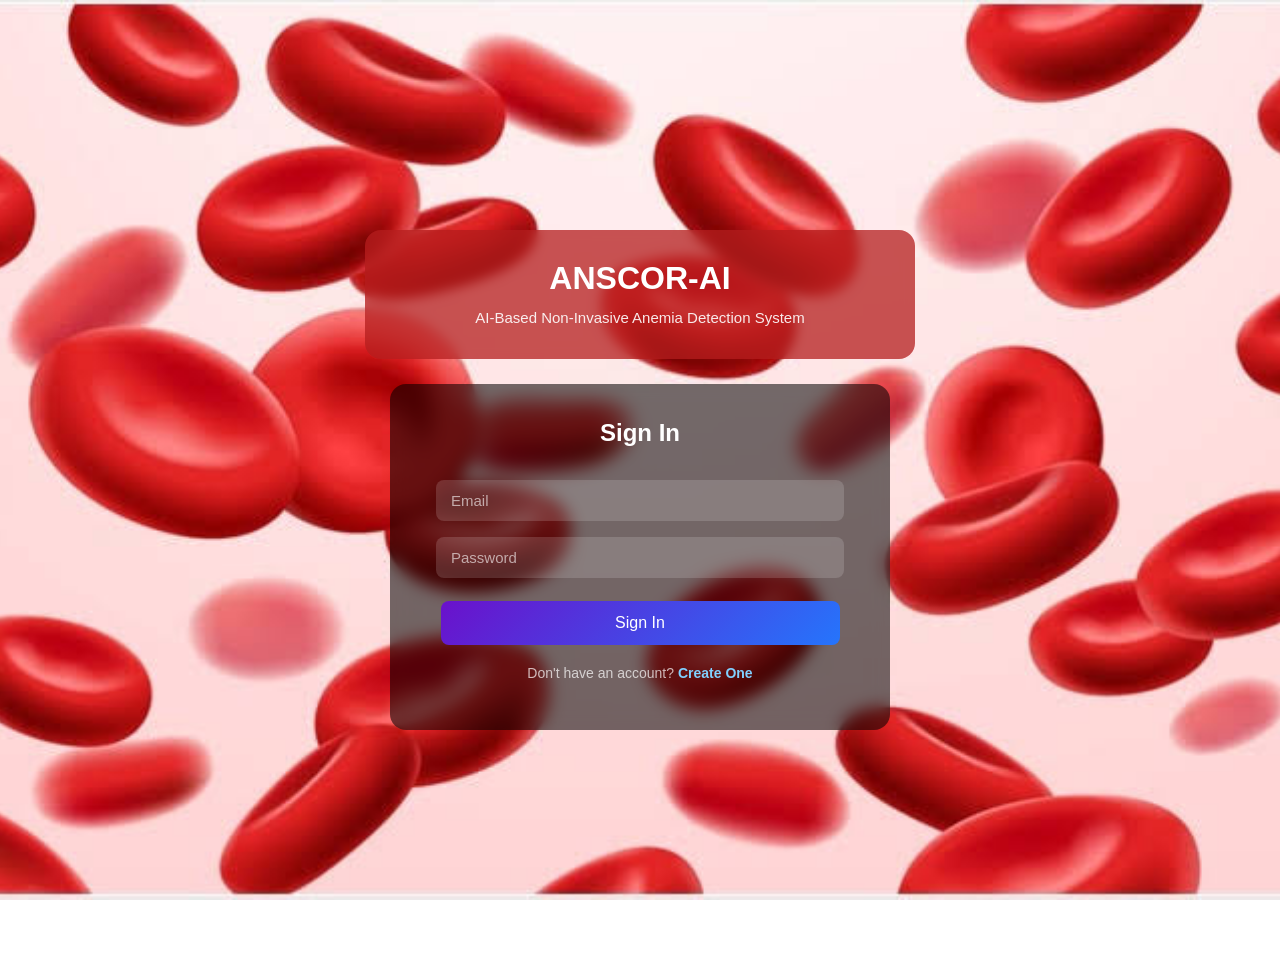
<file: index.html>
<!DOCTYPE html>
<html lang="en">

<head>

    <meta charset="UTF-8">

    <meta
        name="viewport"
        content="width=device-width, initial-scale=1.0"
    >

    <title>
        ANSCOR-AI Login
    </title>

    <link
        rel="stylesheet"
        href="style.css"
    >

</head>

<body class="auth-page">

    <!-- BRAND HEADER -->

    <div class="brand-box">

        <h1>ANSCOR-AI</h1>

        <p>
            AI-Based Non-Invasive
            Anemia Detection System
        </p>

    </div>


    <!-- SIGN IN FORM -->

    <div class="form-container">

        <h2>Sign In</h2>

        <!-- EMAIL -->

        <input
            id="email"
            type="email"
            placeholder="Email"
        >

        <!-- PASSWORD -->

        <input
            id="password"
            type="password"
            placeholder="Password"
        >

        <!-- LOGIN BUTTON -->

        <button onclick="login()">

            Sign In

        </button>

        <!-- SIGNUP LINK -->

        <p class="bottom-text">

            Don't have an account?

            <a href="signup.html">

                Create One

            </a>

        </p>

    </div>

    <script src="script.js"></script>

</body>

</html>
</file>
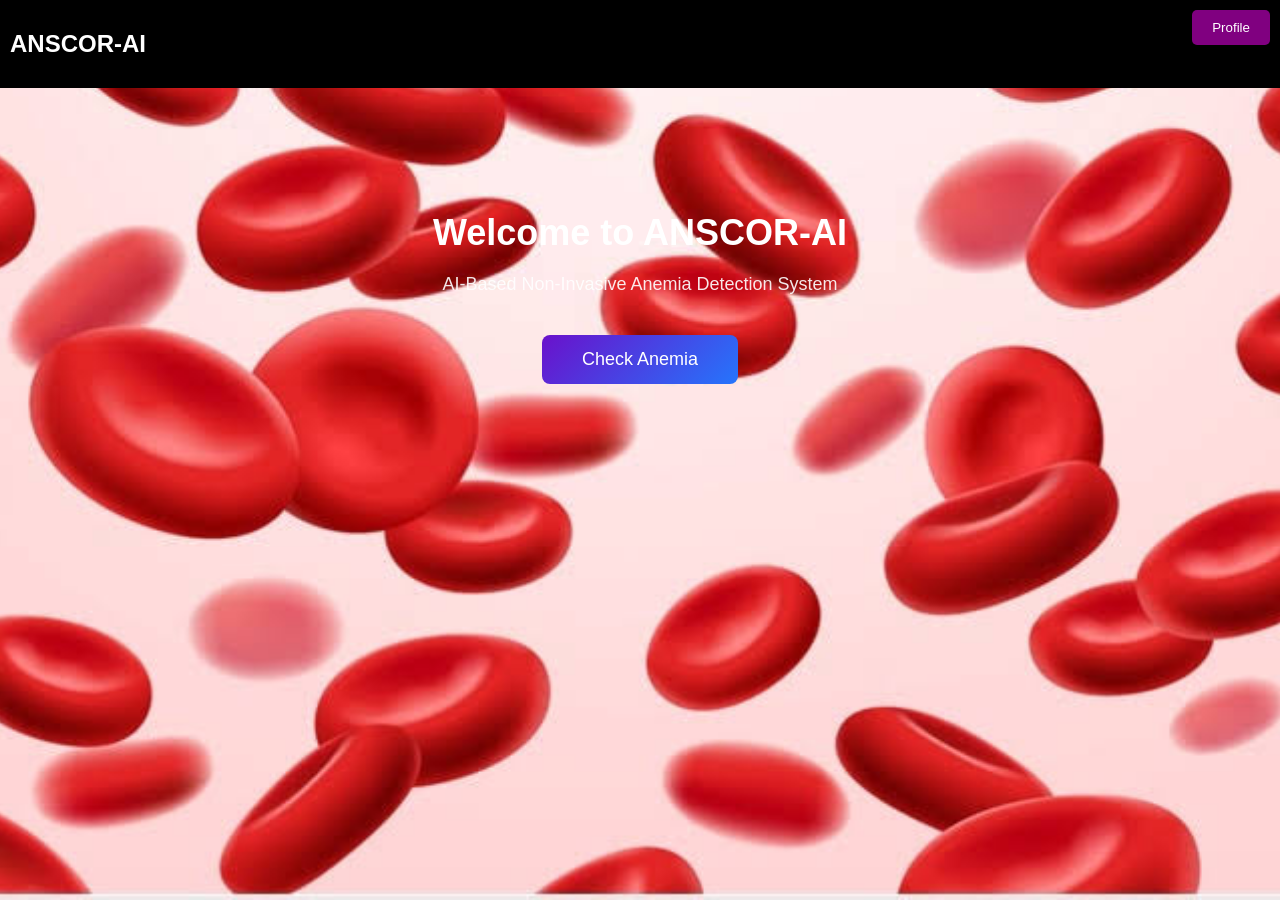
<file: home.html>
<!DOCTYPE html>
<html lang="en">

<head>

    <meta charset="UTF-8">

    <meta
        name="viewport"
        content="width=device-width, initial-scale=1.0"
    >

    <title>Home</title>

    <link
        rel="stylesheet"
        href="style.css"
    >

</head>

<body class="home-page">

    <!-- NAVBAR -->

    <div class="navbar">

        <h2>ANSCOR-AI</h2>

        <div class="nav-buttons">

            <button onclick="goProfile()">

                Profile

            </button>

        </div>

    </div>


    <!-- MAIN CONTENT -->

    <div class="home-container">

        <h1>

            Welcome to ANSCOR-AI

        </h1>

        <p>

            AI-Based Non-Invasive
            Anemia Detection System

        </p>

        <button
            class="main-btn"
            onclick="goUpload()"
        >

            Check Anemia

        </button>

    </div>

    <script src="script.js"></script>

</body>

</html>
</file>
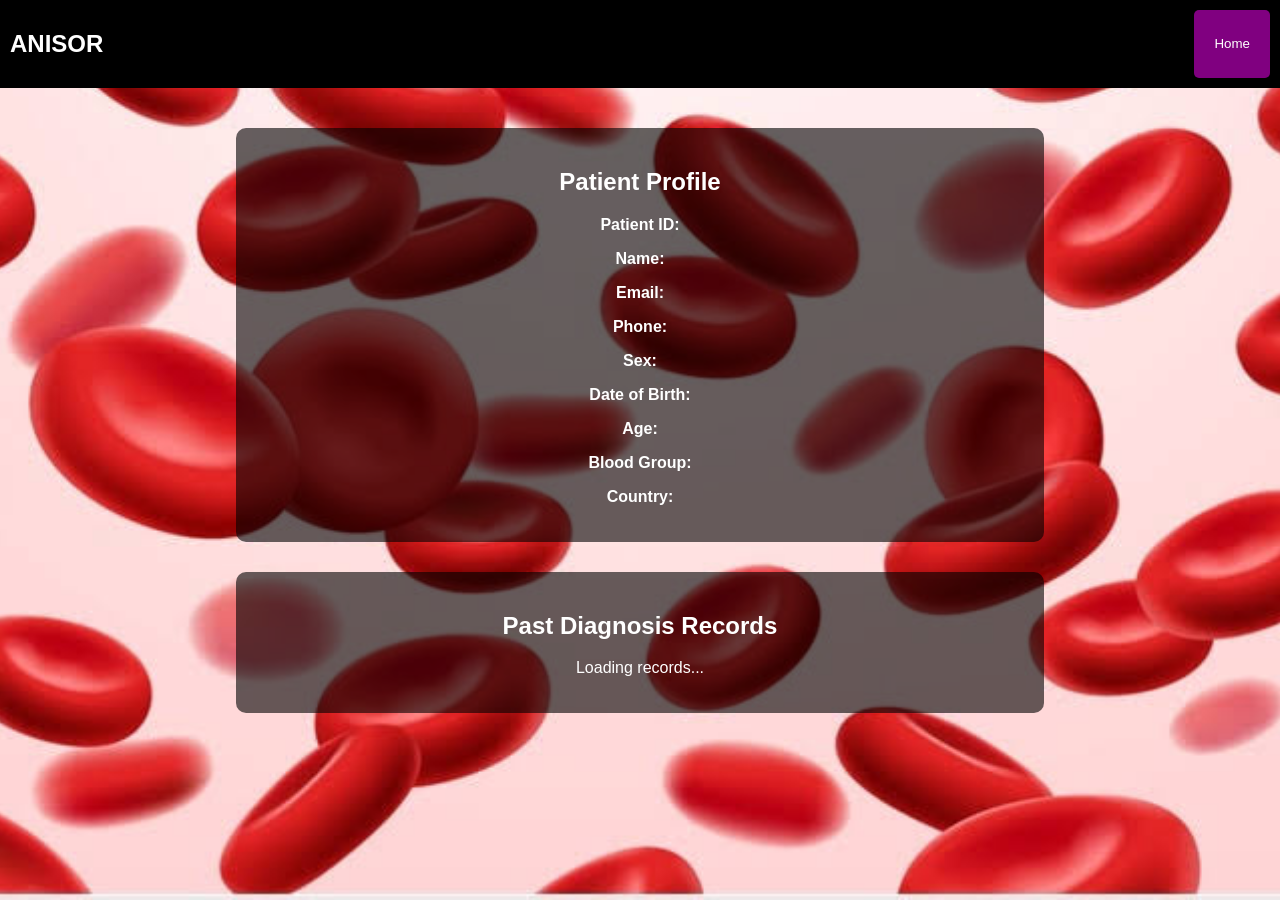
<file: profile.html>
<!DOCTYPE html>
<html lang="en">

<head>
    <meta charset="UTF-8">
    <meta name="viewport" content="width=device-width, initial-scale=1.0">
    <title>Profile - ANISOR</title>
    <link rel="stylesheet" href="style.css">
</head>

<body class="upload-page">

    <!-- NAVBAR -->

    <div class="navbar">

        <h2>ANISOR</h2>

        <button onclick="goHome()">Home</button>

    </div>


    <!-- PROFILE SECTION -->

    <div class="section" style="margin-top:40px;">

        <h2>Patient Profile</h2>

        <div class="profile-info">

            <p><b>Patient ID:</b> <span id="pid"></span></p>
            <p><b>Name:</b> <span id="name"></span></p>
            <p><b>Email:</b> <span id="email"></span></p>
            <p><b>Phone:</b> <span id="phone"></span></p>
            <p><b>Sex:</b> <span id="sex"></span></p>
            <p><b>Date of Birth:</b> <span id="dob"></span></p>
            <p><b>Age:</b> <span id="age"></span></p>
            <p><b>Blood Group:</b> <span id="blood"></span></p>
            <p><b>Country:</b> <span id="country"></span></p>

        </div>

    </div>


    <!-- PAST RECORDS SECTION -->

    <div class="section">

        <h2>Past Diagnosis Records</h2>

        <div id="recordsContainer">

            <p class="no-records">Loading records...</p>

        </div>

    </div>

    <script src="script.js"></script>

    <script>
        // Load profile and records on page load
        loadProfile();
    </script>

</body>

</html>
</file>
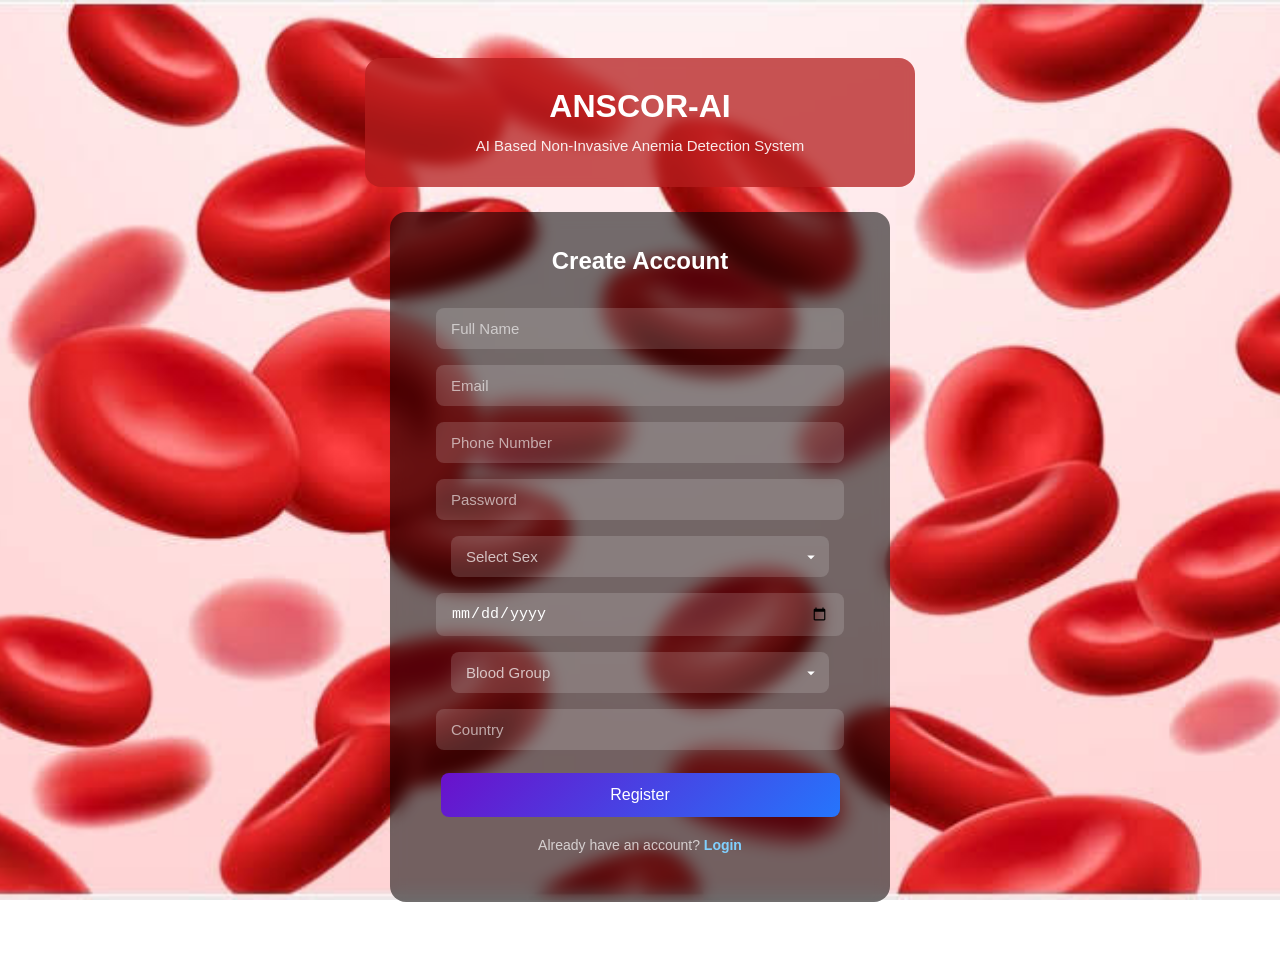
<file: signup.html>
<!DOCTYPE html>
<html lang="en">

<head>

    <meta charset="UTF-8">

    <meta
        name="viewport"
        content="width=device-width, initial-scale=1.0"
    >

    <title>Register</title>

    <link
        rel="stylesheet"
        href="style.css"
    >

</head>

<body class="auth-page">

    <!-- BRAND HEADER -->

    <div class="brand-box">

        <h1>ANSCOR-AI</h1>

        <p>
            AI Based Non-Invasive
            Anemia Detection System
        </p>

    </div>


    <!-- SIGN UP FORM -->

    <div class="form-container">

        <h2>Create Account</h2>

        <!-- FULL NAME -->

        <input
            type="text"
            id="name"
            placeholder="Full Name"
        >

        <!-- EMAIL -->

        <input
            type="email"
            id="email"
            placeholder="Email"
        >

        <!-- PHONE -->

        <input
            type="text"
            id="phone"
            placeholder="Phone Number"
        >

        <!-- PASSWORD -->

        <input
            type="password"
            id="password"
            placeholder="Password"
        >

        <!-- SEX -->

        <select id="sex">

            <option value="">
                Select Sex
            </option>

            <option value="Male">
                Male
            </option>

            <option value="Female">
                Female
            </option>

            <option value="Other">
                Other
            </option>

        </select>

        <!-- DOB -->

        <input
            type="date"
            id="dob"
        >

        <!-- BLOOD GROUP -->

        <select id="blood">

            <option value="">
                Blood Group
            </option>

            <option value="A+">A+</option>
            <option value="A-">A-</option>

            <option value="B+">B+</option>
            <option value="B-">B-</option>

            <option value="AB+">AB+</option>
            <option value="AB-">AB-</option>

            <option value="O+">O+</option>
            <option value="O-">O-</option>

        </select>

        <!-- COUNTRY -->

        <input
            type="text"
            id="country"
            placeholder="Country"
        >

        <!-- BUTTON -->

        <button onclick="signup()">

            Register

        </button>

        <!-- LOGIN LINK -->

        <p class="bottom-text">

            Already have an account?

            <a href="index.html">

                Login

            </a>

        </p>

    </div>

    <script src="script.js"></script>

</body>

</html>
</file>
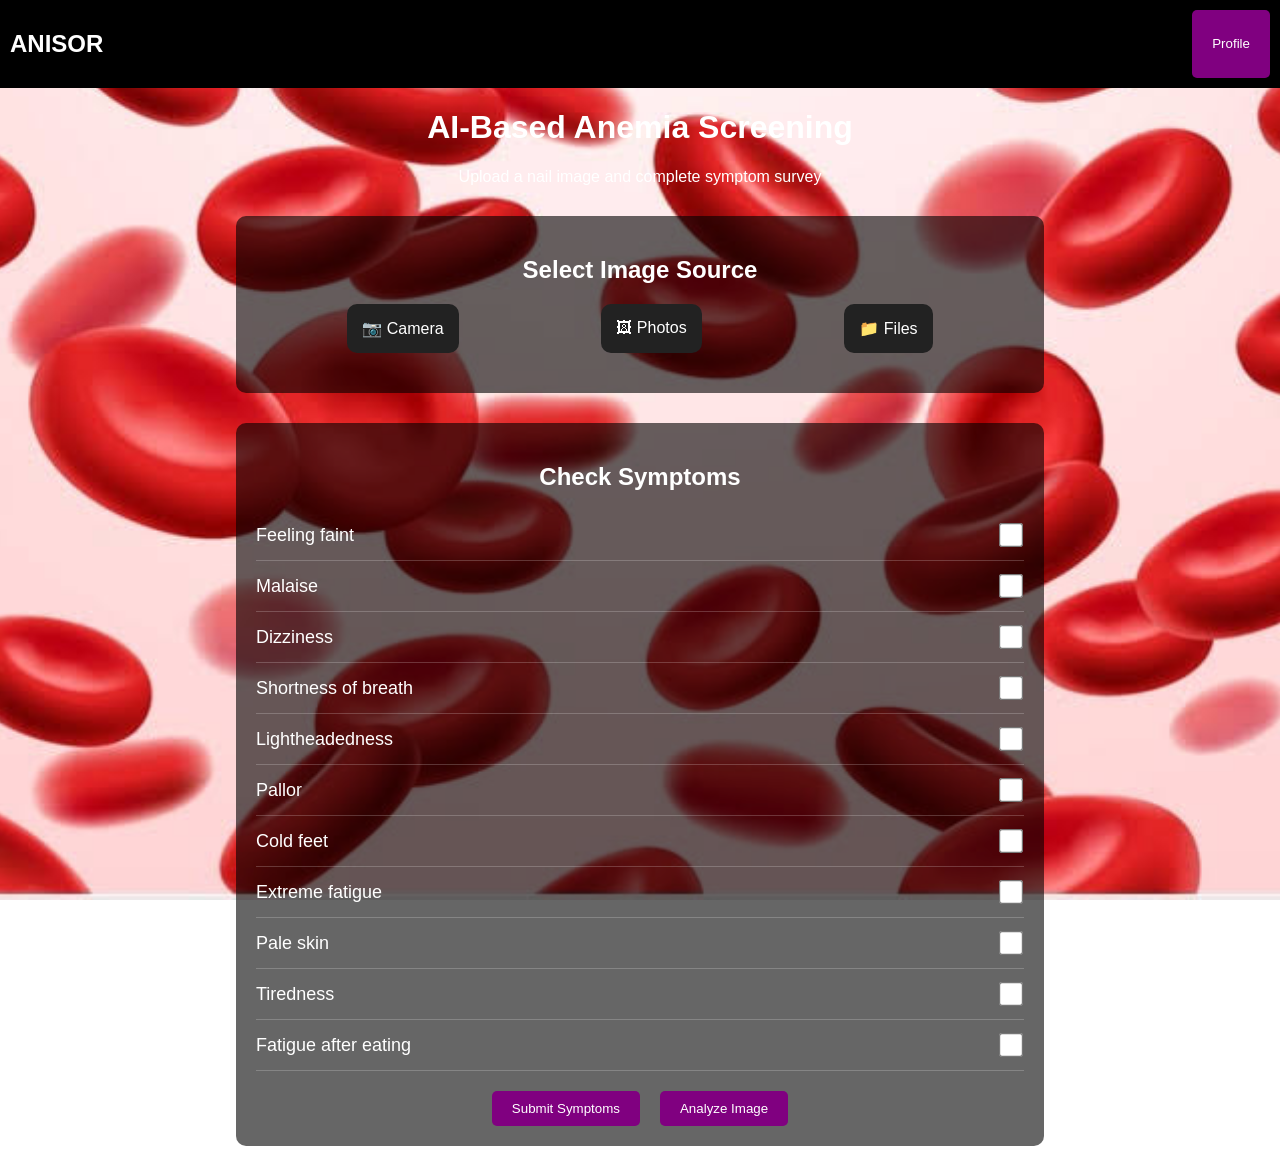
<file: upload.html>
<!DOCTYPE html>
<html lang="en">

<head>

    <meta charset="UTF-8">

    <meta name="viewport" content="width=device-width, initial-scale=1.0">

    <title>Check Anemia</title>

    <link rel="stylesheet" href="style.css">

</head>

<body class="upload-page">

    <!-- NAVBAR -->

    <div class="navbar">

        <h2>ANISOR</h2>

        <button onclick="goProfile()">

            Profile

        </button>

    </div>


    <!-- PAGE TITLE -->

    <div class="page-title">

        <h1>AI-Based Anemia Screening</h1>

        <p>
            Upload a nail image and
            complete symptom survey
        </p>

    </div>


    <!-- IMAGE SECTION -->

    <div class="section">

        <h2>Select Image Source</h2>

        <div class="upload-box">

            <!-- MAIN INPUT -->

            <input id="fileInput" type="file" accept="image/*" hidden>

            <!-- CAMERA -->

            <label for="fileInput" class="upload-option">

                📷 Camera

            </label>

            <!-- PHOTOS -->

            <label for="fileInput" class="upload-option">

                🖼 Photos

            </label>

            <!-- FILES -->

            <label for="fileInput" class="upload-option">

                📁 Files

            </label>

        </div>

        <!-- PREVIEW -->

        <div class="preview-container">

            <img id="previewImage" style="
                    display:none;
                    width:220px;
                    height:220px;
                    object-fit:cover;
                    border-radius:15px;
                    margin-top:20px;
                ">

        </div>

    </div>


    <!-- SYMPTOM SECTION -->

    <div class="section">

        <h2>Check Symptoms</h2>

        <div class="symptom-row">
            <label>Feeling faint</label>
            <input type="checkbox" value="Feeling faint">
        </div>

        <div class="symptom-row">
            <label>Malaise</label>
            <input type="checkbox" value="Malaise">
        </div>

        <div class="symptom-row">
            <label>Dizziness</label>
            <input type="checkbox" value="Dizziness">
        </div>

        <div class="symptom-row">
            <label>Shortness of breath</label>
            <input type="checkbox" value="Shortness of breath">
        </div>

        <div class="symptom-row">
            <label>Lightheadedness</label>
            <input type="checkbox" value="Lightheadedness">
        </div>

        <div class="symptom-row">
            <label>Pallor</label>
            <input type="checkbox" value="Pallor">
        </div>

        <div class="symptom-row">
            <label>Cold feet</label>
            <input type="checkbox" value="Cold feet">
        </div>

        <div class="symptom-row">
            <label>Extreme fatigue</label>
            <input type="checkbox" value="Extreme fatigue">
        </div>

        <div class="symptom-row">
            <label>Pale skin</label>
            <input type="checkbox" value="Pale skin">
        </div>

        <div class="symptom-row">
            <label>Tiredness</label>
            <input type="checkbox" value="Tiredness">
        </div>

        <div class="symptom-row">
            <label>Fatigue after eating</label>
            <input type="checkbox" value="Fatigue after eating">
        </div>


        <!-- BUTTONS -->

        <div class="button-group">

            <button id="submitBtn" onclick="submitSymptoms()">

                Submit Symptoms

            </button>

            <button id="analyzeBtn" onclick="validateSurvey()">

                Analyze Image

            </button>

        </div>

    </div>


    <!-- IMAGE PREVIEW SCRIPT -->

    <script>

        const fileInput =
            document.getElementById(
                "fileInput"
            );

        const previewImage =
            document.getElementById(
                "previewImage"
            );

        fileInput.addEventListener(
            "change",
            function () {

                const file =
                    this.files[0];

                if (file) {

                    previewImage.src =
                        URL.createObjectURL(file);

                    previewImage.style.display =
                        "block";
                }
            }
        );

    </script>

    <script src="script.js"></script>

</body>

</html>
</file>
<file: style.css>
body {
    margin: 0;
    font-family: Arial;

    background: linear-gradient(rgba(255,255,255,0.15), rgba(255,255,255,0.15)),
                url("./assets/medical.jpg");

    background-size: cover;
    background-position: center;
    background-attachment: fixed;

    color: white;
}

body {
    font-family: Arial;
    text-align: center;
    margin-top: 100px;
}

.container {
    border: 1px solid #ccc;
    padding: 20px;
    display: inline-block;
}
body {
    margin: 0;
    font-family: Arial;
}

/* Auth pages - horizontal layout */
.auth-page {
    display: flex;
    flex-direction: column;
    align-items: center;
    justify-content: center;
    min-height: 100vh;
    padding: 30px 15px;
}

.brand-box {
    background: rgba(180, 30, 30, 0.75);
    backdrop-filter: blur(6px);
    border-radius: 16px;
    padding: 30px 50px;
    text-align: center;
    margin-bottom: 25px;
    max-width: 450px;
    width: 100%;
}

.brand-box h1 {
    font-size: 32px;
    color: #fff;
    margin: 0 0 10px 0;
}

.brand-box p {
    font-size: 15px;
    color: rgba(255,255,255,0.9);
    margin: 0;
    line-height: 1.5;
}

.auth-page .form-container {
    background: rgba(0, 0, 0, 0.55);
    backdrop-filter: blur(8px);
    border-radius: 16px;
    padding: 35px 40px;
    max-width: 420px;
    width: 100%;
    text-align: center;
}

.auth-page .form-container h2 {
    margin-top: 0;
    margin-bottom: 25px;
    font-size: 24px;
}

.auth-page input,
.auth-page select {
    width: 90%;
    padding: 12px 15px;
    margin: 8px 0;
    border: none;
    border-radius: 8px;
    background: rgba(255,255,255,0.15);
    color: white;
    font-size: 15px;
    outline: none;
}

.auth-page input::placeholder {
    color: rgba(255,255,255,0.6);
}

.auth-page select {
    color: rgba(255,255,255,0.7);
    appearance: none;
    -webkit-appearance: none;
    background-image: url("data:image/svg+xml,%3Csvg xmlns='http://www.w3.org/2000/svg' width='12' height='12' fill='white' viewBox='0 0 16 16'%3E%3Cpath d='M8 11L3 6h10z'/%3E%3C/svg%3E");
    background-repeat: no-repeat;
    background-position: right 12px center;
    padding-right: 30px;
}

.auth-page select option {
    background: #1a1a2e;
    color: white;
    padding: 10px;
}

.auth-page button {
    width: 95%;
    padding: 13px;
    margin-top: 15px;
    font-size: 16px;
    border-radius: 8px;
    background: linear-gradient(135deg, #6a11cb, #2575fc);
    color: white;
    border: none;
    cursor: pointer;
    transition: transform 0.2s, box-shadow 0.2s;
}

.auth-page button:hover {
    transform: scale(1.03);
    box-shadow: 0 4px 20px rgba(37, 117, 252, 0.4);
}

.auth-page .bottom-text {
    margin-top: 20px;
    font-size: 14px;
    color: rgba(255,255,255,0.7);
}

.auth-page .bottom-text a {
    color: #80d0ff;
    text-decoration: none;
    font-weight: bold;
}

/* Split layout - kept for other pages if needed */
.split {
    display: flex;
    height: 100vh;
}

/* Navbar */
.navbar {
    display: flex;
    justify-content: space-between;
    background: black;
    color: white;
    padding: 10px;
}

/* Upload icons */
.options {
    display: flex;
    gap: 30px;
    justify-content: center;
}

.options label {
    text-align: center;
    cursor: pointer;
}

.profile-box {
    position: absolute;
    top: 20px;
    right: 20px;

    background: rgba(0, 0, 0, 0.7);   /* dark transparent */
    color: white;

    padding: 20px;
    border-radius: 10px;

    box-shadow: 0px 0px 10px black;
    width: 250px;
    z-index: 1000;   /* ensures it shows above everything */
}

.profile-box p {
    margin: 6px 0;
    font-size: 14px;
}

.section {
    background: rgba(0, 0, 0, 0.6);
    margin: 30px auto;
    padding: 20px;
    width: 60%;
    border-radius: 10px;
    text-align: center;
}

.upload-box {
    display: flex;
    justify-content: space-around;
    margin: 20px;
}

.upload-box label {
    cursor: pointer;
    padding: 15px;
    background: #222;
    border-radius: 10px;
}

.upload-box input {
    display: none;
}

button {
    padding: 10px 20px;
    background: purple;
    color: white;
    border: none;
    border-radius: 5px;
}

.survey {
    width: 80%;
    margin: auto;
}

.row {
    display: flex;
    justify-content: space-between;   /* left text, right checkbox */
    align-items: center;

    padding: 10px;
    border-bottom: 1px solid gray;
}

.row span {
    text-align: left;
}

.row input {
    transform: scale(1.2);
}

/* ===== MOBILE RESPONSIVE ===== */
@media (max-width: 768px) {

    body {
        padding: 10px;
    }

    h1, h2 {
        font-size: 20px;
        text-align: center;
    }

    .container, .card {
        width: 95%;
        margin: 10px auto;
        padding: 15px;
    }

    button {
        width: 100%;
        padding: 12px;
        font-size: 16px;
    }

    /* Upload buttons */
    .upload-options {
        display: flex;
        flex-direction: column;
        gap: 10px;
    }

    /* Symptoms alignment */
    .symptom-row {
        display: flex;
        justify-content: space-between;
        align-items: center;
        padding: 10px 0;
        border-bottom: 1px solid #555;
    }

    .symptom-row label {
        font-size: 14px;
    }

    .symptom-row input {
        transform: scale(1.2);
    }

    /* Navbar */
    .navbar {
        flex-direction: row;
        justify-content: space-between;
        padding: 10px;
    }

    .profile-btn {
        font-size: 12px;
        padding: 6px 10px;
    }
}

body {
    background: url("assets/medical.jpg") no-repeat center center fixed;
    background-size: cover;
}

.card {
    max-width: 500px;
    margin: auto;
}

.symptom-row {
    display: flex;
    justify-content: space-between;
    align-items: center;
    padding: 10px 0;
    border-bottom: 1px solid #555;
}

.symptom-row label {
    color: white;
}

.symptom-row input {
    transform: scale(1.2);
}

.result-box{
    width:80%;
    margin:auto;
    background:white;
    padding:20px;
    border-radius:10px;
}

.orange-box{
    background:orange;
    padding:20px;
    border-radius:10px;
    margin-bottom:20px;
}

.result-container {

    width: 90%;
    margin: auto;
    margin-top: 40px;

    background: rgba(255,255,255,0.95);

    padding: 30px;

    border-radius: 20px;

    box-shadow: 0px 0px 20px rgba(0,0,0,0.3);
}

.summary-box {

    background: #f5e8c7;

    padding: 20px;

    border-radius: 10px;

    text-align: center;

    margin-bottom: 30px;
}

.summary-box h1 {

    color: #b8860b;
}

.result-grid {

    display: grid;

    grid-template-columns: 1fr 1fr;

    gap: 20px;
}

.card {

    background: #f8f8f8;

    padding: 20px;

    border-radius: 10px;

    margin-bottom: 20px;
}

#resultImage {

    width: 100%;

    border-radius: 10px;

    height: 300px;

    object-fit: cover;
}

.action-btn {

    background: #1d6f8c;

    color: white;

    border: none;

    padding: 10px 20px;

    border-radius: 8px;

    cursor: pointer;

    margin-right: 10px;
}

.button-group {

    display: flex;

    gap: 20px;

    justify-content: center;

    margin-top: 20px;
}

.symptom-row {

    display: flex;

    justify-content: space-between;

    align-items: center;

    padding: 12px 0;

    border-bottom: 1px solid rgba(255,255,255,0.2);
}

.symptom-row label {

    color: white;

    font-size: 18px;

    font-weight: 500;
}

.symptom-row input[type="checkbox"] {

    width: 20px;

    height: 20px;

    accent-color: #ff00cc;
}
/* RESULT PAGE */

.result-container{
    width: 90%;
    max-width: 1200px;
    margin: 40px auto;
    background: rgba(255,255,255,0.96);
    border-radius: 20px;
    padding: 30px;
    box-shadow: 0 0 25px rgba(0,0,0,0.4);
}

.result-title{
    text-align: center;
    font-size: 38px;
    font-weight: bold;
    color: #111;
    margin-bottom: 25px;
}

.result-banner{
    background: linear-gradient(90deg,#ff9800,#ff5722);
    color: white;
    padding: 20px;
    border-radius: 12px;
    text-align: center;
    margin-bottom: 25px;
}

.result-banner h2{
    font-size: 34px;
    margin-bottom: 10px;
}

.result-banner p{
    font-size: 18px;
}

.result-grid{
    display: grid;
    grid-template-columns: 1fr 1fr;
    gap: 25px;
}

.result-card{
    background: #f5f5f5;
    padding: 20px;
    border-radius: 15px;
    color: #111;
}

.result-card h3{
    margin-bottom: 15px;
    color: #222;
}

.result-card p{
    margin: 10px 0;
    font-size: 17px;
}

.result-image{
    width: 100%;
    border-radius: 12px;
    margin-top: 10px;
}

.symptom-list{
    margin-top: 10px;
}

.symptom-list li{
    margin-bottom: 10px;
    font-size: 17px;
    color: #222;
}

.action-buttons{
    margin-top: 30px;
    display: flex;
    gap: 15px;
    justify-content: center;
}

.action-buttons button{
    padding: 12px 24px;
    border: none;
    border-radius: 10px;
    background: #0d6efd;
    color: white;
    font-size: 16px;
    cursor: pointer;
    transition: 0.3s;
}

.action-buttons button:hover{
    transform: scale(1.05);
    background: #084298;
}

.disclaimer{
    margin-top: 25px;
    text-align: center;
    color: #444;
    font-size: 15px;
}

@media(max-width:900px){

    .result-grid{
        grid-template-columns: 1fr;
    }

    .result-title{
        font-size: 28px;
    }

    .result-banner h2{
        font-size: 25px;
    }
}

.welcome-image-box{
    width:90%;
    margin:auto;
    margin-top:40px;
    margin-bottom:40px;
    text-align:center;
}

.welcome-image{
    width:100%;
    max-width:1300px;
    border-radius:25px;
    box-shadow:0 0 25px rgba(0,0,0,0.6);
    border:4px solid rgba(255,255,255,0.2);
}

.home-container {
    max-width: 600px;
    margin: 60px auto;
    padding: 40px 30px;
    text-align: center;
}

.home-container h1 {
    font-size: 36px;
    margin-bottom: 20px;
}

.home-container p {
    font-size: 18px;
    margin-bottom: 40px;
    opacity: 0.9;
}

.main-btn {
    padding: 14px 40px;
    font-size: 18px;
    border-radius: 8px;
    background: linear-gradient(135deg, #6a11cb, #2575fc);
    color: white;
    border: none;
    cursor: pointer;
    transition: transform 0.2s, box-shadow 0.2s;
}

.main-btn:hover {
    transform: scale(1.05);
    box-shadow: 0 4px 20px rgba(37, 117, 252, 0.5);
}
</file>
